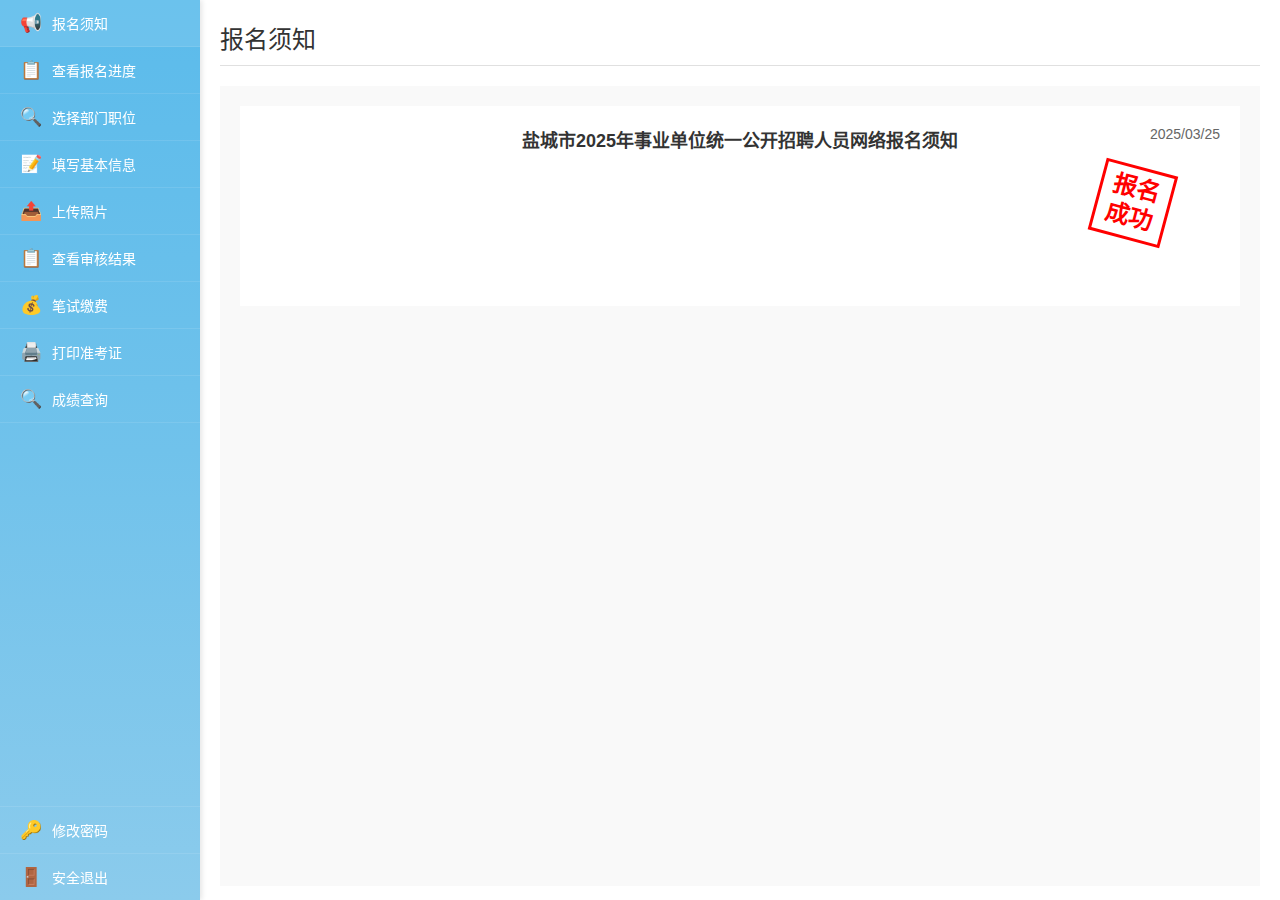
<file: index.html>
<!DOCTYPE html>
<html lang="zh-CN">
<head>
    <meta charset="UTF-8">
    <meta name="viewport" content="width=device-width, initial-scale=1.0">
    <title>事业单位招聘报名系统</title>
    <link rel="stylesheet" href="style.css">
</head>
<body>
    <div class="container">
        <div class="sidebar">
            <div class="menu-item active">
                <div class="icon">📢</div>
                <div class="text">报名须知</div>
            </div>
            <div class="menu-item">
                <div class="icon">📋</div>
                <div class="text">查看报名进度</div>
            </div>
            <div class="menu-item">
                <div class="icon">🔍</div>
                <div class="text">选择部门职位</div>
            </div>
            <div class="menu-item">
                <div class="icon">📝</div>
                <div class="text">填写基本信息</div>
            </div>
            <div class="menu-item">
                <div class="icon">📤</div>
                <div class="text">上传照片</div>
            </div>
            <div class="menu-item">
                <div class="icon">📋</div>
                <div class="text">查看审核结果</div>
            </div>
            <div class="menu-item">
                <div class="icon">💰</div>
                <div class="text">笔试缴费</div>
            </div>
            <div class="menu-item">
                <div class="icon">🖨️</div>
                <div class="text">打印准考证</div>
            </div>
            <div class="menu-item">
                <div class="icon">🔍</div>
                <div class="text">成绩查询</div>
            </div>
            <div class="footer-items">
                <div class="footer-item">
                    <div class="icon">🔑</div>
                    <div class="text">修改密码</div>
                </div>
                <div class="footer-item">
                    <div class="icon">🚪</div>
                    <div class="text">安全退出</div>
                </div>
            </div>
        </div>
        <div class="content">
            <div class="content-header">
                <h2>报名须知</h2>
            </div>
            <div class="content-body">
                <div class="notice">
                    <h3>盐城市2025年事业单位统一公开招聘人员网络报名须知</h3>
                    <div class="date">2025/03/25</div>
                    <div class="stamp">报名<br>成功</div>
                </div>
            </div>
        </div>
    </div>
    <script src="script.js"></script>
</body>
</html>
</file>
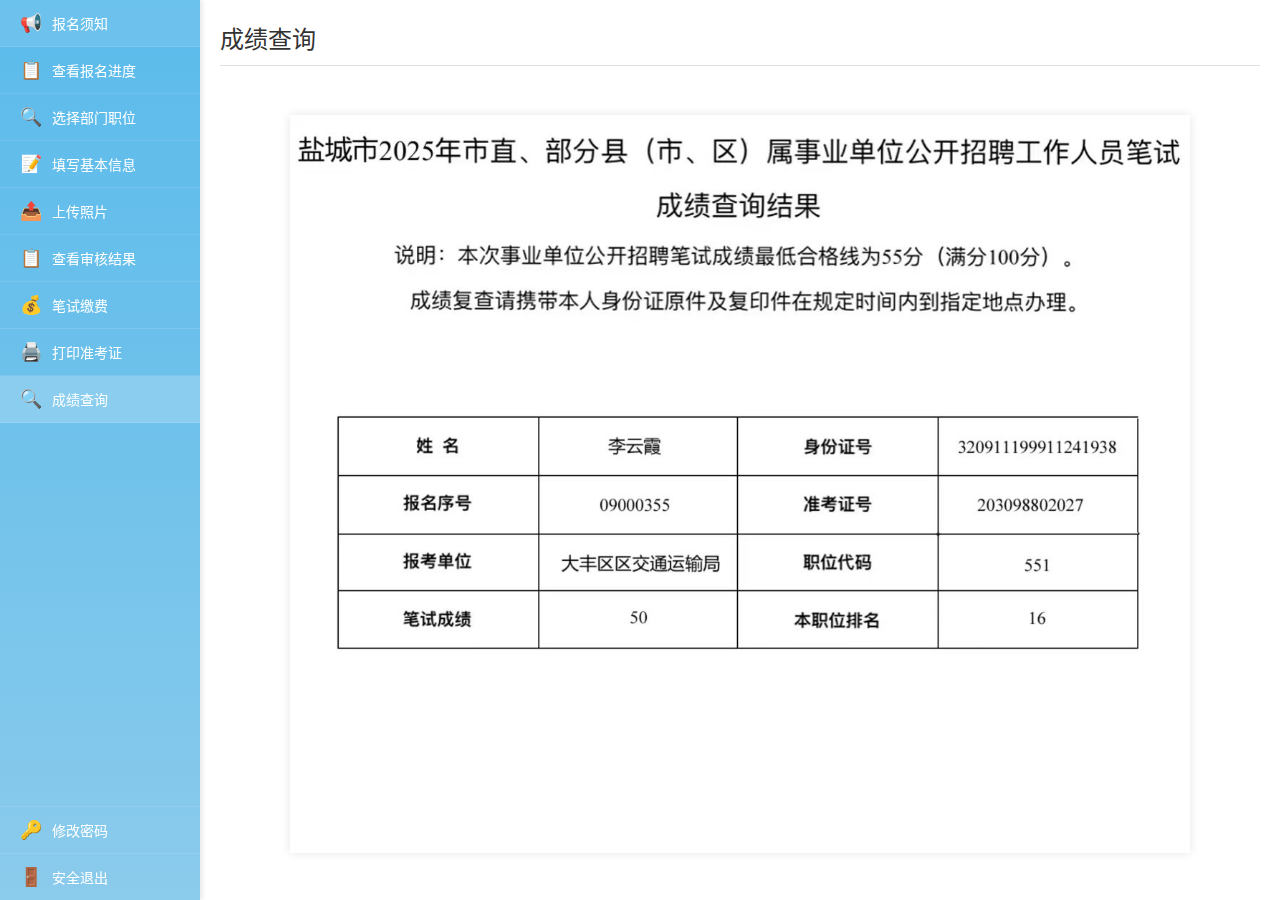
<file: image-results.html>
<!DOCTYPE html>
<html lang="zh-CN">
<head>
    <meta charset="UTF-8">
    <meta name="viewport" content="width=device-width, initial-scale=1.0">
    <title>成绩查询结果 - 事业单位招聘报名系统</title>
    <link rel="stylesheet" href="style.css">
    <style>
        .content-body {
            display: flex;
            justify-content: center;
            align-items: center;
            background-color: white !important;
            padding: 20px !important;
        }
        
        .image-container {
            width: 100%;
            max-width: 900px;
            text-align: center;
        }
        
        .result-image {
            width: 100%;
            max-width: 100%;
            box-shadow: 0 0 10px rgba(0,0,0,0.1);
        }
        
        .result-frame {
            width: 100%;
            height: 800px;
            border: none;
            box-shadow: 0 0 10px rgba(0,0,0,0.1);
        }
    </style>
</head>
<body>
    <div class="container">
        <div class="sidebar">
            <div class="menu-item">
                <div class="icon">📢</div>
                <div class="text">报名须知</div>
            </div>
            <div class="menu-item">
                <div class="icon">📋</div>
                <div class="text">查看报名进度</div>
            </div>
            <div class="menu-item">
                <div class="icon">🔍</div>
                <div class="text">选择部门职位</div>
            </div>
            <div class="menu-item">
                <div class="icon">📝</div>
                <div class="text">填写基本信息</div>
            </div>
            <div class="menu-item">
                <div class="icon">📤</div>
                <div class="text">上传照片</div>
            </div>
            <div class="menu-item">
                <div class="icon">📋</div>
                <div class="text">查看审核结果</div>
            </div>
            <div class="menu-item">
                <div class="icon">💰</div>
                <div class="text">笔试缴费</div>
            </div>
            <div class="menu-item">
                <div class="icon">🖨️</div>
                <div class="text">打印准考证</div>
            </div>
            <div class="menu-item active">
                <div class="icon">🔍</div>
                <div class="text">成绩查询</div>
            </div>
            <div class="footer-items">
                <div class="footer-item">
                    <div class="icon">🔑</div>
                    <div class="text">修改密码</div>
                </div>
                <div class="footer-item">
                    <div class="icon">🚪</div>
                    <div class="text">安全退出</div>
                </div>
            </div>
        </div>
        <div class="content">
            <div class="content-header">
                <h2>成绩查询</h2>
            </div>
            <div class="content-body">
                <div class="image-container">
                    <!-- 图片方式：如果有图片，请取消下面这行的注释 -->
                    <img src="1c7d76d0ec49008641cfe64aeddfdd9.jpg" alt="成绩查询结果" class="result-image">
                    
                    <!-- iframe方式：临时使用HTML作为图片替代 -->
                    <!-- <iframe src="images/score-result.html" class="result-frame" frameborder="0"></iframe> -->
                </div>
            </div>
        </div>
    </div>
    <script src="script.js"></script>
</body>
</html>
</file>
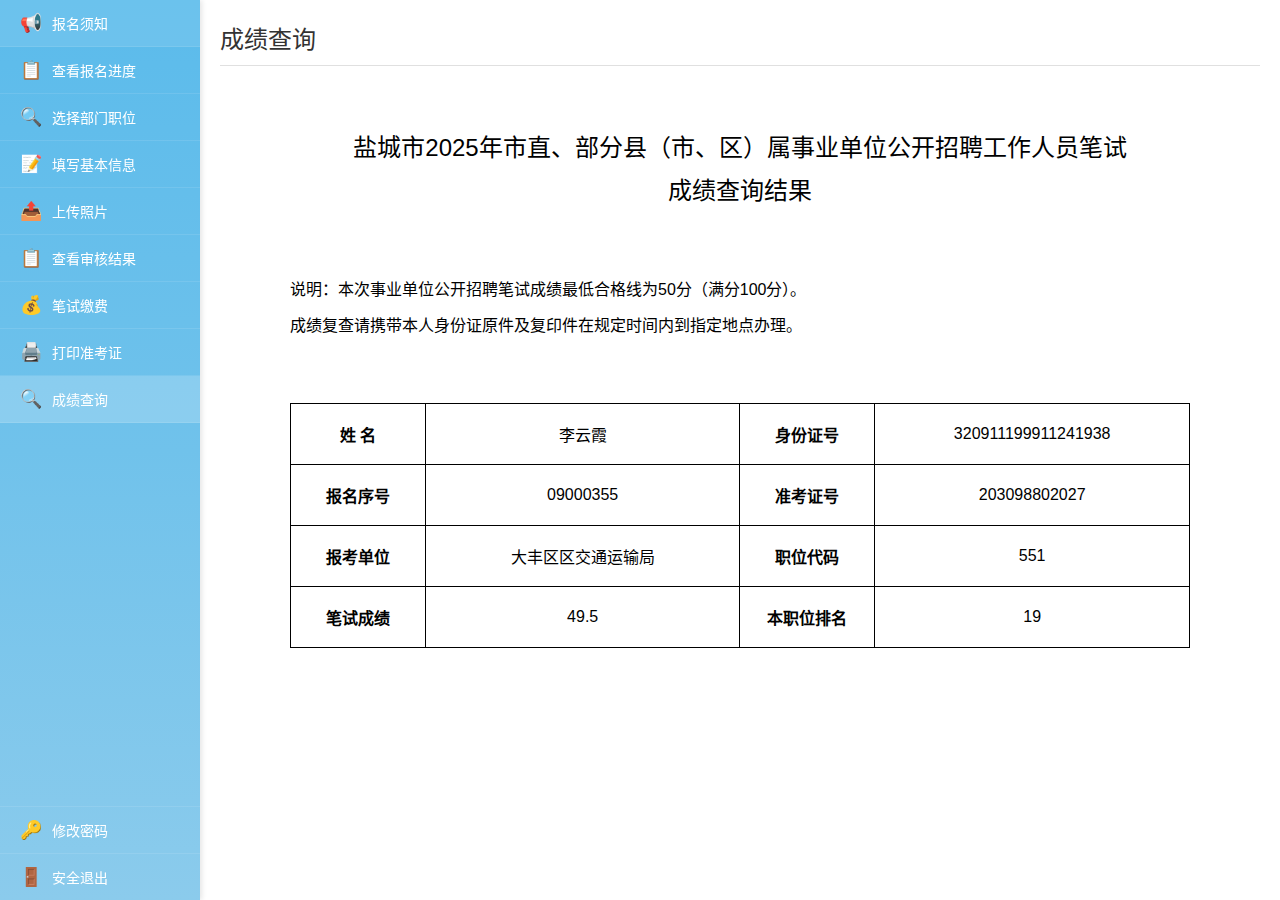
<file: results.html>
<!DOCTYPE html>
<html lang="zh-CN">
<head>
    <meta charset="UTF-8">
    <meta name="viewport" content="width=device-width, initial-scale=1.0">
    <title>成绩查询结果 - 事业单位招聘报名系统</title>
    <link rel="stylesheet" href="style.css">
    <style>
        .content-body {
            background-color: white !important;
            padding: 0 !important;
        }
        
        .results-container {
            width: 100%;
            max-width: 1000px;
            margin: 0 auto;
            padding: 40px 50px;
        }
        
        .results-title {
            font-size: 24px;
            text-align: center;
            margin-bottom: 60px;
            font-weight: normal;
            line-height: 1.8;
        }
        
        .results-notice {
            margin: 50px 0;
            line-height: 2.2;
            font-size: 16px;
            max-width: 900px;
            margin-left: auto;
            margin-right: auto;
        }
        
        .results-table {
            width: 100%;
            border-collapse: collapse;
            margin: 60px auto;
            border: 1px solid #000;
            table-layout: fixed;
        }
        
        .results-table td {
            border: 1px solid #000;
            padding: 18px 10px;
            text-align: center;
            font-size: 16px;
            height: 30px;
        }
        
        .label {
            font-weight: bold;
            width: 15%;
        }
        
        .value {
            width: 35%;
        }
    </style>
</head>
<body>
    <div class="container">
        <div class="sidebar">
            <div class="menu-item">
                <div class="icon">📢</div>
                <div class="text">报名须知</div>
            </div>
            <div class="menu-item">
                <div class="icon">📋</div>
                <div class="text">查看报名进度</div>
            </div>
            <div class="menu-item">
                <div class="icon">🔍</div>
                <div class="text">选择部门职位</div>
            </div>
            <div class="menu-item">
                <div class="icon">📝</div>
                <div class="text">填写基本信息</div>
            </div>
            <div class="menu-item">
                <div class="icon">📤</div>
                <div class="text">上传照片</div>
            </div>
            <div class="menu-item">
                <div class="icon">📋</div>
                <div class="text">查看审核结果</div>
            </div>
            <div class="menu-item">
                <div class="icon">💰</div>
                <div class="text">笔试缴费</div>
            </div>
            <div class="menu-item">
                <div class="icon">🖨️</div>
                <div class="text">打印准考证</div>
            </div>
            <div class="menu-item active">
                <div class="icon">🔍</div>
                <div class="text">成绩查询</div>
            </div>
            <div class="footer-items">
                <div class="footer-item">
                    <div class="icon">🔑</div>
                    <div class="text">修改密码</div>
                </div>
                <div class="footer-item">
                    <div class="icon">🚪</div>
                    <div class="text">安全退出</div>
                </div>
            </div>
        </div>
        <div class="content">
            <div class="content-header">
                <h2>成绩查询</h2>
            </div>
            <div class="content-body">
                <div class="results-container">
                    <h1 class="results-title">盐城市2025年市直、部分县（市、区）属事业单位公开招聘工作人员笔试<br>成绩查询结果</h1>
                    
                    <div class="results-notice">
                        <p>说明：本次事业单位公开招聘笔试成绩最低合格线为50分（满分100分）。</p>
                        <p>成绩复查请携带本人身份证原件及复印件在规定时间内到指定地点办理。</p>
                    </div>
                    
                    <table class="results-table">
                        <tr>
                            <td class="label">姓 名</td>
                            <td class="value">李云霞</td>
                            <td class="label">身份证号</td>
                            <td class="value">320911199911241938</td>
                        </tr>
                        <tr>
                            <td class="label">报名序号</td>
                            <td class="value">09000355</td>
                            <td class="label">准考证号</td>
                            <td class="value">203098802027</td>
                        </tr>
                        <tr>
                            <td class="label">报考单位</td>
                            <td class="value">大丰区区交通运输局</td>
                            <td class="label">职位代码</td>
                            <td class="value">551</td>
                        </tr>
                        <tr>
                            <td class="label">笔试成绩</td>
                            <td class="value">49.5</td>
                            <td class="label">本职位排名</td>
                            <td class="value">19</td>
                        </tr>
                    </table>
                </div>
            </div>
        </div>
    </div>
    <script src="script.js"></script>
</body>
</html>
</file>
<file: style.css>
* {
    margin: 0;
    padding: 0;
    box-sizing: border-box;
    font-family: "Microsoft YaHei", "微软雅黑", sans-serif;
}

body {
    background-color: #f5f5f5;
}

.container {
    display: flex;
    width: 100%;
    height: 100vh;
}

/* 侧边栏样式 */
.sidebar {
    width: 200px;
    background: linear-gradient(to bottom, #5bbbeb, #70c2eb, #8bcbec);
    color: white;
    display: flex;
    flex-direction: column;
    box-shadow: 2px 0 5px rgba(0, 0, 0, 0.1);
    position: relative;
    height: 100vh;
}

.menu-item {
    padding: 12px 20px;
    display: flex;
    align-items: center;
    cursor: pointer;
    border-bottom: 1px solid rgba(255, 255, 255, 0.1);
}

.menu-item.active {
    background-color: rgba(255, 255, 255, 0.2);
}

.menu-item:hover, .footer-item:hover {
    background-color: rgba(255, 255, 255, 0.1);
}

.icon {
    margin-right: 10px;
    font-size: 18px;
}

.text {
    font-size: 14px;
}

.footer-items {
    position: absolute;
    bottom: 0;
    width: 100%;
}

.footer-item {
    padding: 12px 20px;
    display: flex;
    align-items: center;
    cursor: pointer;
    border-top: 1px solid rgba(255, 255, 255, 0.1);
}

/* 主内容区样式 */
.content {
    flex: 1;
    background-color: white;
    padding: 20px;
    overflow-y: auto;
}

.content-header {
    padding-bottom: 10px;
    margin-bottom: 20px;
    border-bottom: 1px solid #e0e0e0;
}

.content-header h2 {
    color: #333;
    font-weight: normal;
}

.content-body {
    padding: 20px;
    background-color: #f9f9f9;
    min-height: calc(100vh - 100px);
}

.notice {
    position: relative;
    padding: 20px;
    background-color: white;
    min-height: 200px;
}

.notice h3 {
    font-size: 18px;
    color: #333;
    text-align: center;
    margin-bottom: 10px;
}

.date {
    position: absolute;
    top: 20px;
    right: 20px;
    font-size: 14px;
    color: #666;
}

.stamp {
    position: absolute;
    top: 60px;
    right: 70px;
    color: red;
    font-size: 24px;
    font-weight: bold;
    border: 3px solid red;
    padding: 5px 10px;
    transform: rotate(15deg);
    text-align: center;
    line-height: 1.2;
}
</file>
